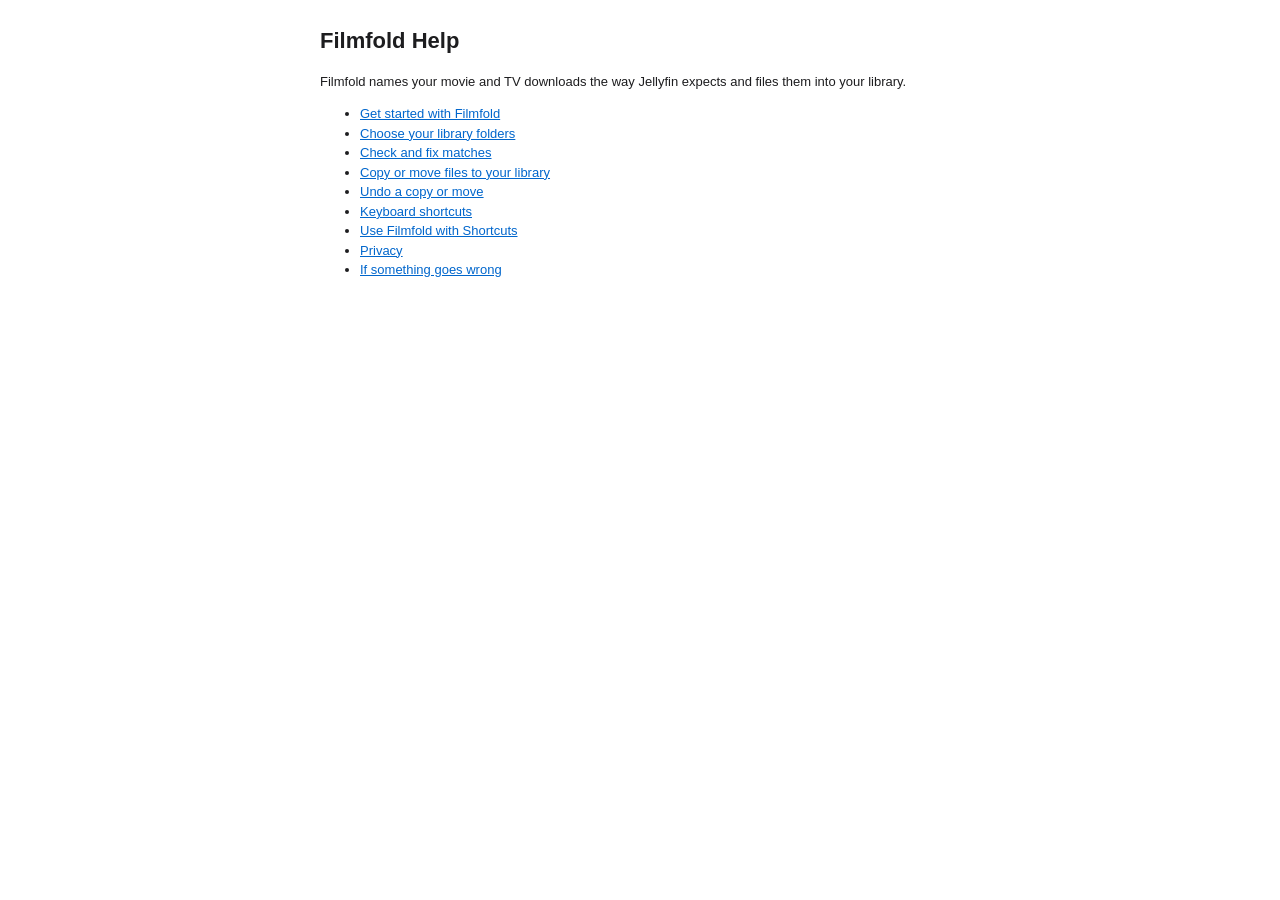
<file: Filmfold/Filmfold.help/Contents/Resources/en.lproj/index.html>
<!DOCTYPE html>
<html lang="en">
<head>
<meta charset="utf-8">
<meta name="viewport" content="width=device-width, initial-scale=1">
<title>Filmfold Help</title>
<meta name="AppleTitle" content="Filmfold Help">
<link rel="stylesheet" href="help.css">
</head>
<body>
<h1>Filmfold Help</h1>
<p>Filmfold names your movie and TV downloads the way Jellyfin expects and files them into your library.</p>
<ul>
<li><a href="getting-started.html">Get started with Filmfold</a></li>
<li><a href="library-folders.html">Choose your library folders</a></li>
<li><a href="matches.html">Check and fix matches</a></li>
<li><a href="copy-or-move.html">Copy or move files to your library</a></li>
<li><a href="undo.html">Undo a copy or move</a></li>
<li><a href="keyboard-shortcuts.html">Keyboard shortcuts</a></li>
<li><a href="shortcuts-app.html">Use Filmfold with Shortcuts</a></li>
<li><a href="privacy.html">Privacy</a></li>
<li><a href="troubleshooting.html">If something goes wrong</a></li>
</ul>
</body>
</html>
</file>
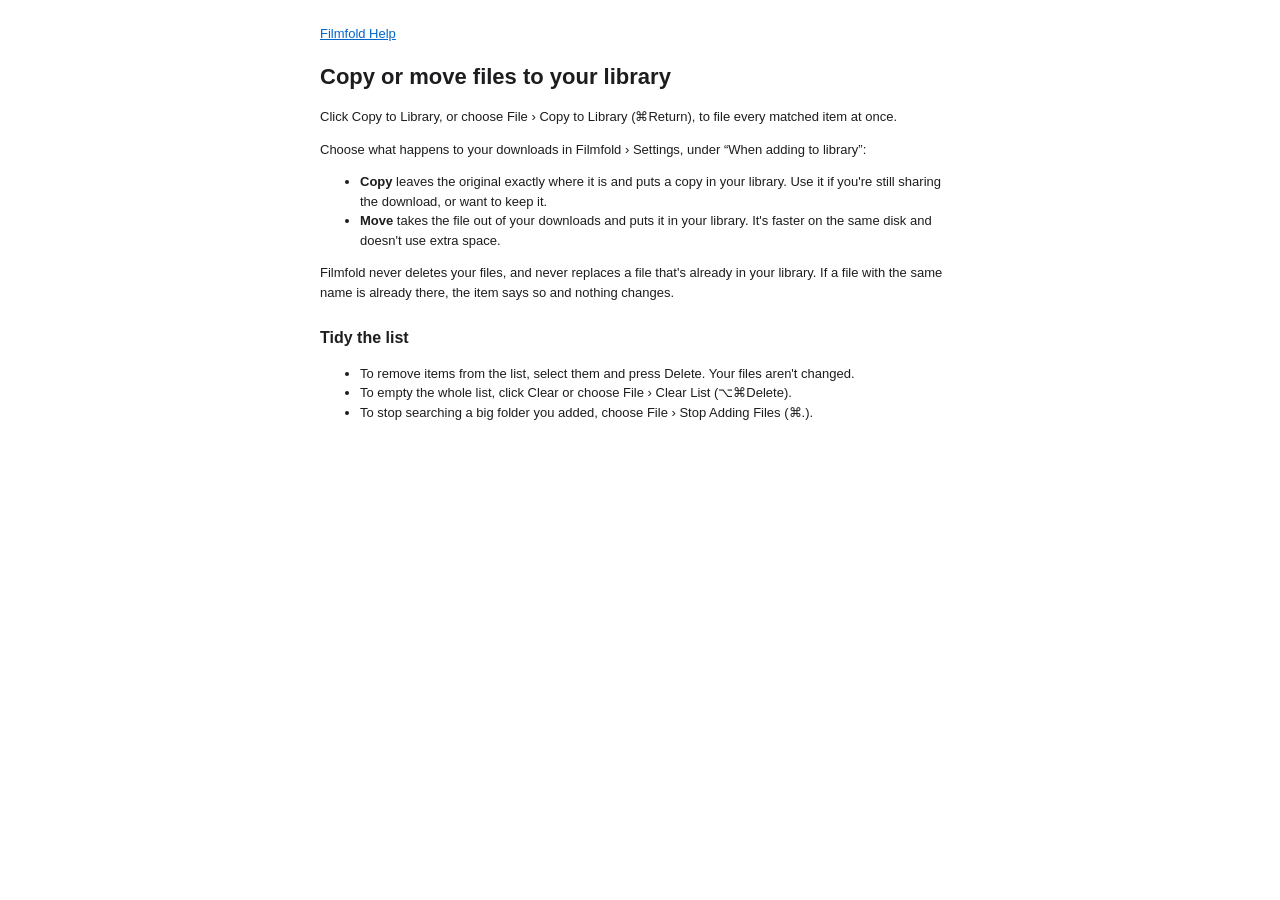
<file: Filmfold/Filmfold.help/Contents/Resources/en.lproj/copy-or-move.html>
<!DOCTYPE html>
<html lang="en">
<head>
<meta charset="utf-8">
<meta name="viewport" content="width=device-width, initial-scale=1">
<title>Copy or move files to your library</title>
<meta name="description" content="Copy or move files to your library">
<link rel="stylesheet" href="help.css">
</head>
<body>
<nav><a href="index.html">Filmfold Help</a></nav>
<h1>Copy or move files to your library</h1>
<p>Click Copy to Library, or choose File › Copy to Library (⌘Return), to file every matched item at once.</p>
<p>Choose what happens to your downloads in Filmfold › Settings, under “When adding to library”:</p>
<ul>
<li><strong>Copy</strong> leaves the original exactly where it is and puts a copy in your library. Use it if you're still sharing the download, or want to keep it.</li>
<li><strong>Move</strong> takes the file out of your downloads and puts it in your library. It's faster on the same disk and doesn't use extra space.</li>
</ul>
<p>Filmfold never deletes your files, and never replaces a file that's already in your library. If a file with the same name is already there, the item says so and nothing changes.</p>
<h2>Tidy the list</h2>
<ul>
<li>To remove items from the list, select them and press Delete. Your files aren't changed.</li>
<li>To empty the whole list, click Clear or choose File › Clear List (⌥⌘Delete).</li>
<li>To stop searching a big folder you added, choose File › Stop Adding Files (⌘.).</li>
</ul>
</body>
</html>
</file>
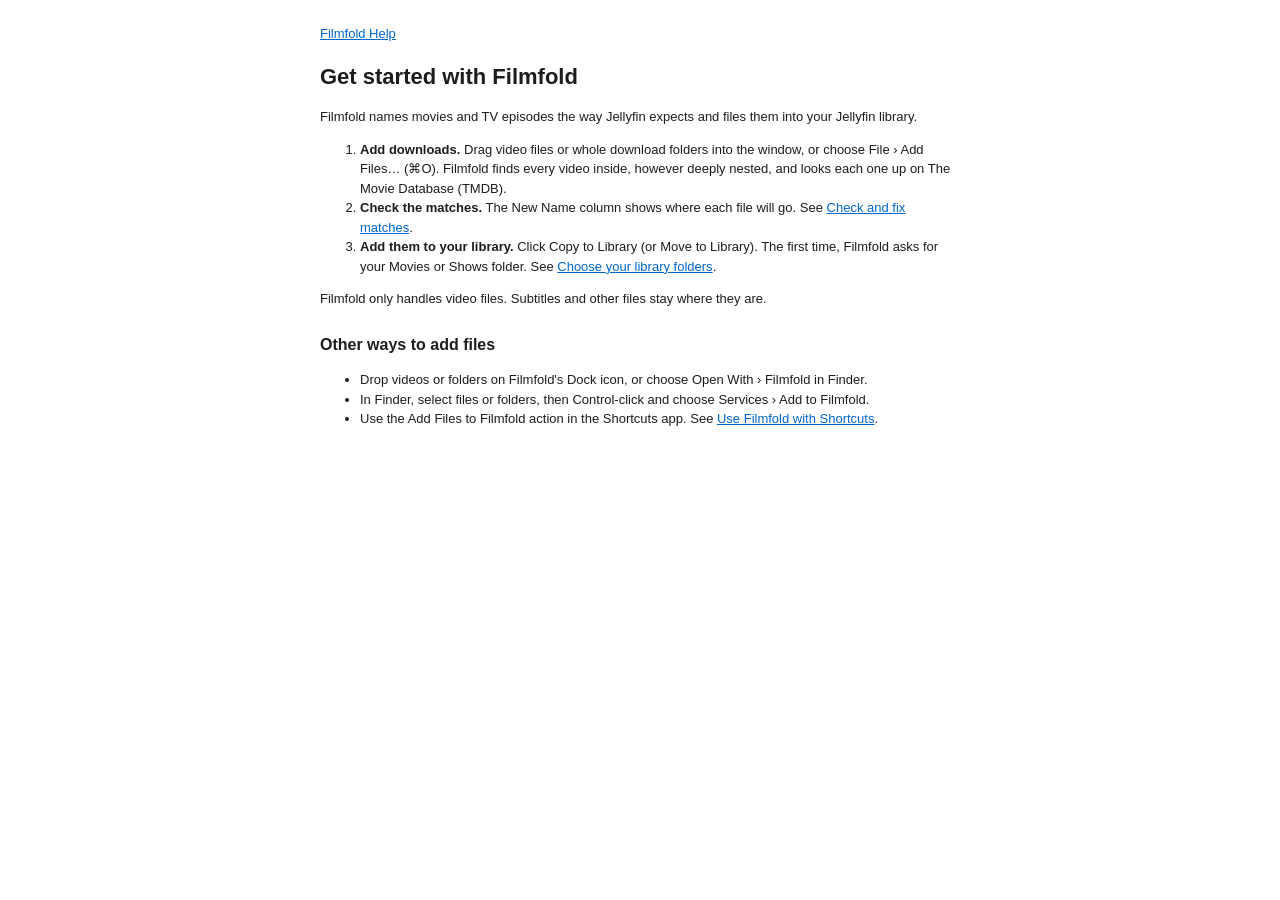
<file: Filmfold/Filmfold.help/Contents/Resources/en.lproj/getting-started.html>
<!DOCTYPE html>
<html lang="en">
<head>
<meta charset="utf-8">
<meta name="viewport" content="width=device-width, initial-scale=1">
<title>Get started with Filmfold</title>
<meta name="description" content="Get started with Filmfold">
<link rel="stylesheet" href="help.css">
</head>
<body>
<nav><a href="index.html">Filmfold Help</a></nav>
<h1>Get started with Filmfold</h1>
<p>Filmfold names movies and TV episodes the way Jellyfin expects and files them into your Jellyfin library.</p>
<ol>
<li><strong>Add downloads.</strong> Drag video files or whole download folders into the window, or choose File › Add Files… (⌘O). Filmfold finds every video inside, however deeply nested, and looks each one up on The Movie Database (TMDB).</li>
<li><strong>Check the matches.</strong> The New Name column shows where each file will go. See <a href="matches.html">Check and fix matches</a>.</li>
<li><strong>Add them to your library.</strong> Click Copy to Library (or Move to Library). The first time, Filmfold asks for your Movies or Shows folder. See <a href="library-folders.html">Choose your library folders</a>.</li>
</ol>
<p>Filmfold only handles video files. Subtitles and other files stay where they are.</p>
<h2>Other ways to add files</h2>
<ul>
<li>Drop videos or folders on Filmfold's Dock icon, or choose Open With › Filmfold in Finder.</li>
<li>In Finder, select files or folders, then Control-click and choose Services › Add to Filmfold.</li>
<li>Use the Add Files to Filmfold action in the Shortcuts app. See <a href="shortcuts-app.html">Use Filmfold with Shortcuts</a>.</li>
</ul>
</body>
</html>
</file>
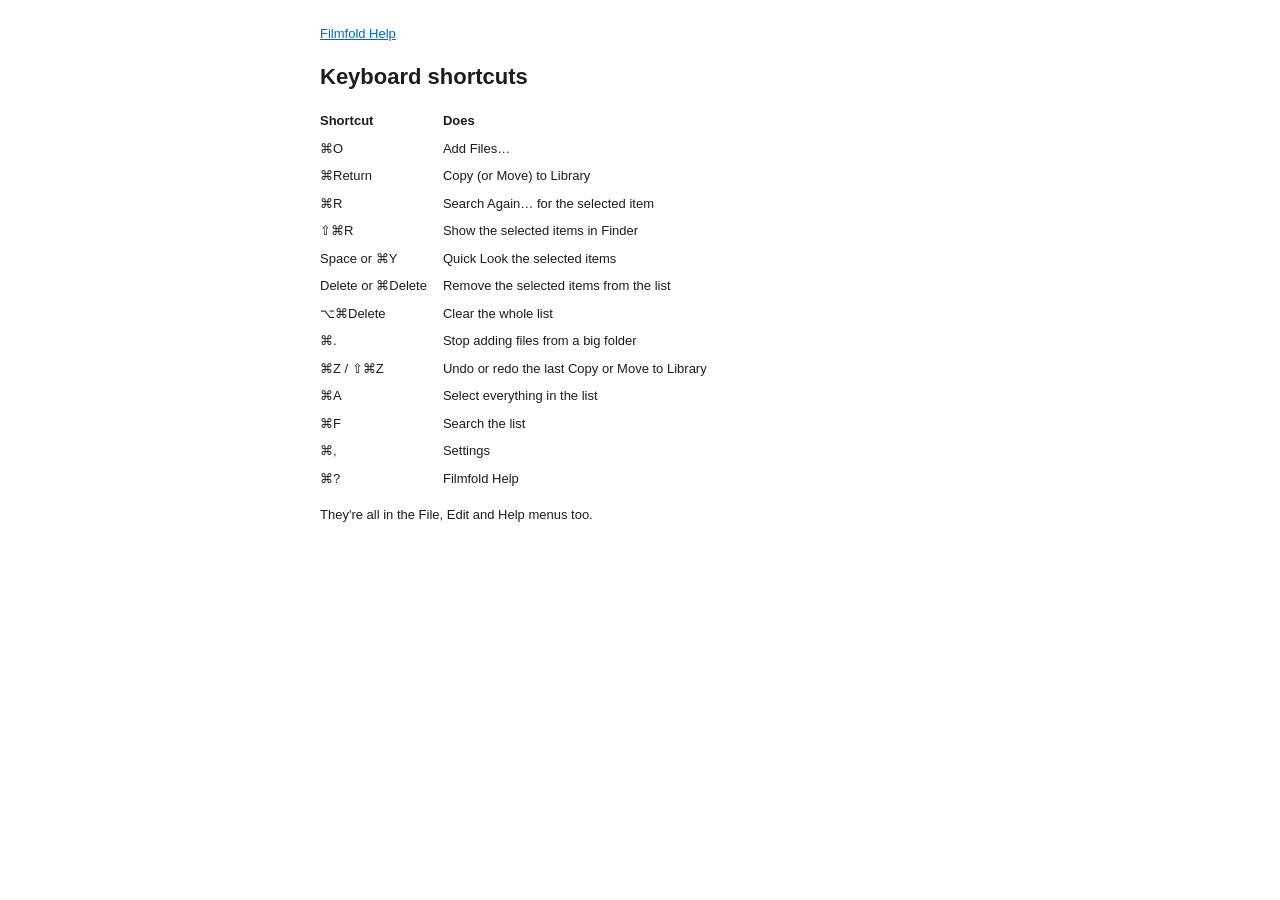
<file: Filmfold/Filmfold.help/Contents/Resources/en.lproj/keyboard-shortcuts.html>
<!DOCTYPE html>
<html lang="en">
<head>
<meta charset="utf-8">
<meta name="viewport" content="width=device-width, initial-scale=1">
<title>Keyboard shortcuts</title>
<meta name="description" content="Keyboard shortcuts">
<link rel="stylesheet" href="help.css">
</head>
<body>
<nav><a href="index.html">Filmfold Help</a></nav>
<h1>Keyboard shortcuts</h1>
<table>
<tr><th>Shortcut</th><th>Does</th></tr>
<tr><td>⌘O</td><td>Add Files…</td></tr>
<tr><td>⌘Return</td><td>Copy (or Move) to Library</td></tr>
<tr><td>⌘R</td><td>Search Again… for the selected item</td></tr>
<tr><td>⇧⌘R</td><td>Show the selected items in Finder</td></tr>
<tr><td>Space or ⌘Y</td><td>Quick Look the selected items</td></tr>
<tr><td>Delete or ⌘Delete</td><td>Remove the selected items from the list</td></tr>
<tr><td>⌥⌘Delete</td><td>Clear the whole list</td></tr>
<tr><td>⌘.</td><td>Stop adding files from a big folder</td></tr>
<tr><td>⌘Z / ⇧⌘Z</td><td>Undo or redo the last Copy or Move to Library</td></tr>
<tr><td>⌘A</td><td>Select everything in the list</td></tr>
<tr><td>⌘F</td><td>Search the list</td></tr>
<tr><td>⌘,</td><td>Settings</td></tr>
<tr><td>⌘?</td><td>Filmfold Help</td></tr>
</table>
<p>They're all in the File, Edit and Help menus too.</p>
</body>
</html>
</file>
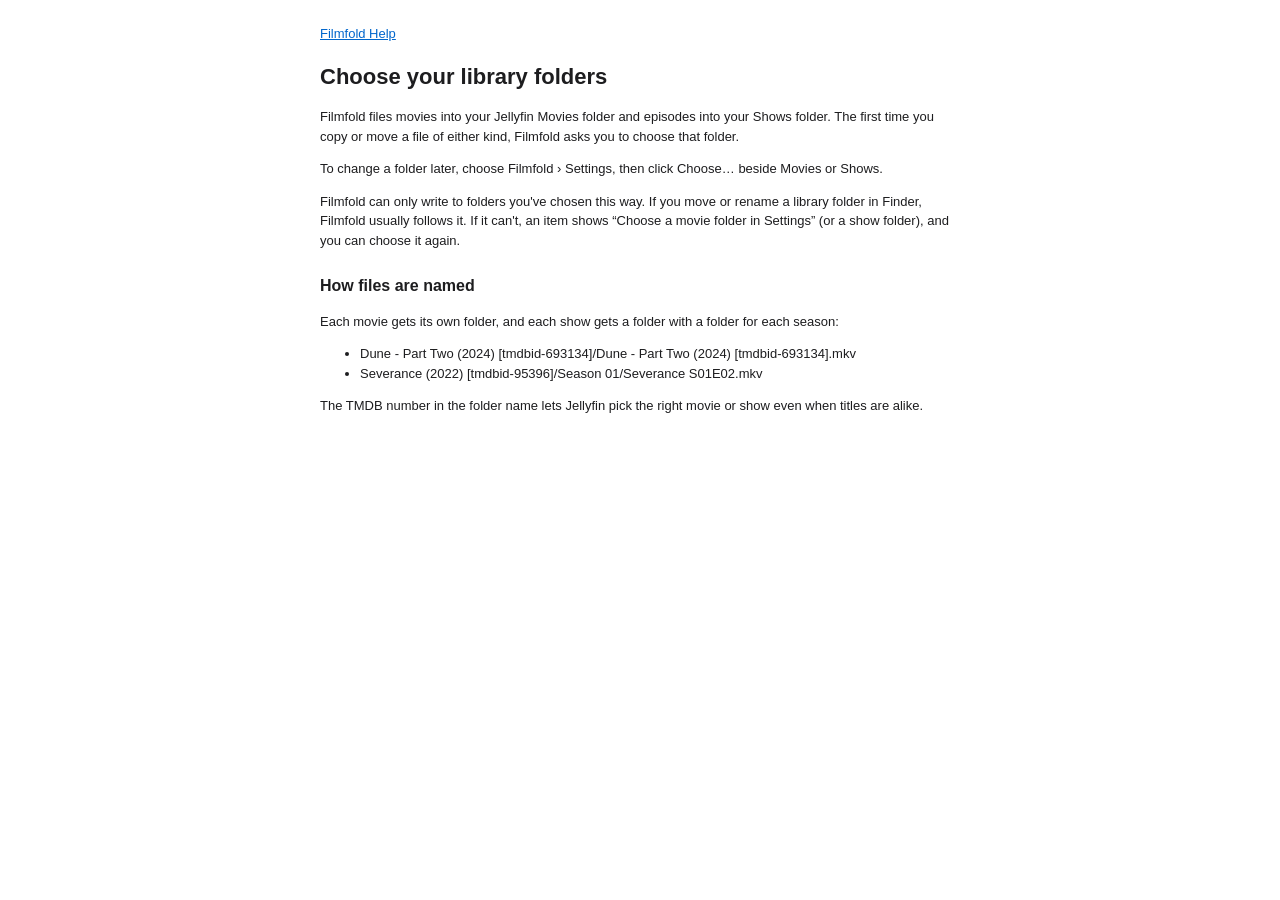
<file: Filmfold/Filmfold.help/Contents/Resources/en.lproj/library-folders.html>
<!DOCTYPE html>
<html lang="en">
<head>
<meta charset="utf-8">
<meta name="viewport" content="width=device-width, initial-scale=1">
<title>Choose your library folders</title>
<meta name="description" content="Choose your library folders">
<link rel="stylesheet" href="help.css">
</head>
<body>
<nav><a href="index.html">Filmfold Help</a></nav>
<h1>Choose your library folders</h1>
<p>Filmfold files movies into your Jellyfin Movies folder and episodes into your Shows folder. The first time you copy or move a file of either kind, Filmfold asks you to choose that folder.</p>
<p>To change a folder later, choose Filmfold › Settings, then click Choose… beside Movies or Shows.</p>
<p>Filmfold can only write to folders you've chosen this way. If you move or rename a library folder in Finder, Filmfold usually follows it. If it can't, an item shows “Choose a movie folder in Settings” (or a show folder), and you can choose it again.</p>
<h2>How files are named</h2>
<p>Each movie gets its own folder, and each show gets a folder with a folder for each season:</p>
<ul>
<li>Dune - Part Two (2024) [tmdbid-693134]/Dune - Part Two (2024) [tmdbid-693134].mkv</li>
<li>Severance (2022) [tmdbid-95396]/Season 01/Severance S01E02.mkv</li>
</ul>
<p>The TMDB number in the folder name lets Jellyfin pick the right movie or show even when titles are alike.</p>
</body>
</html>
</file>
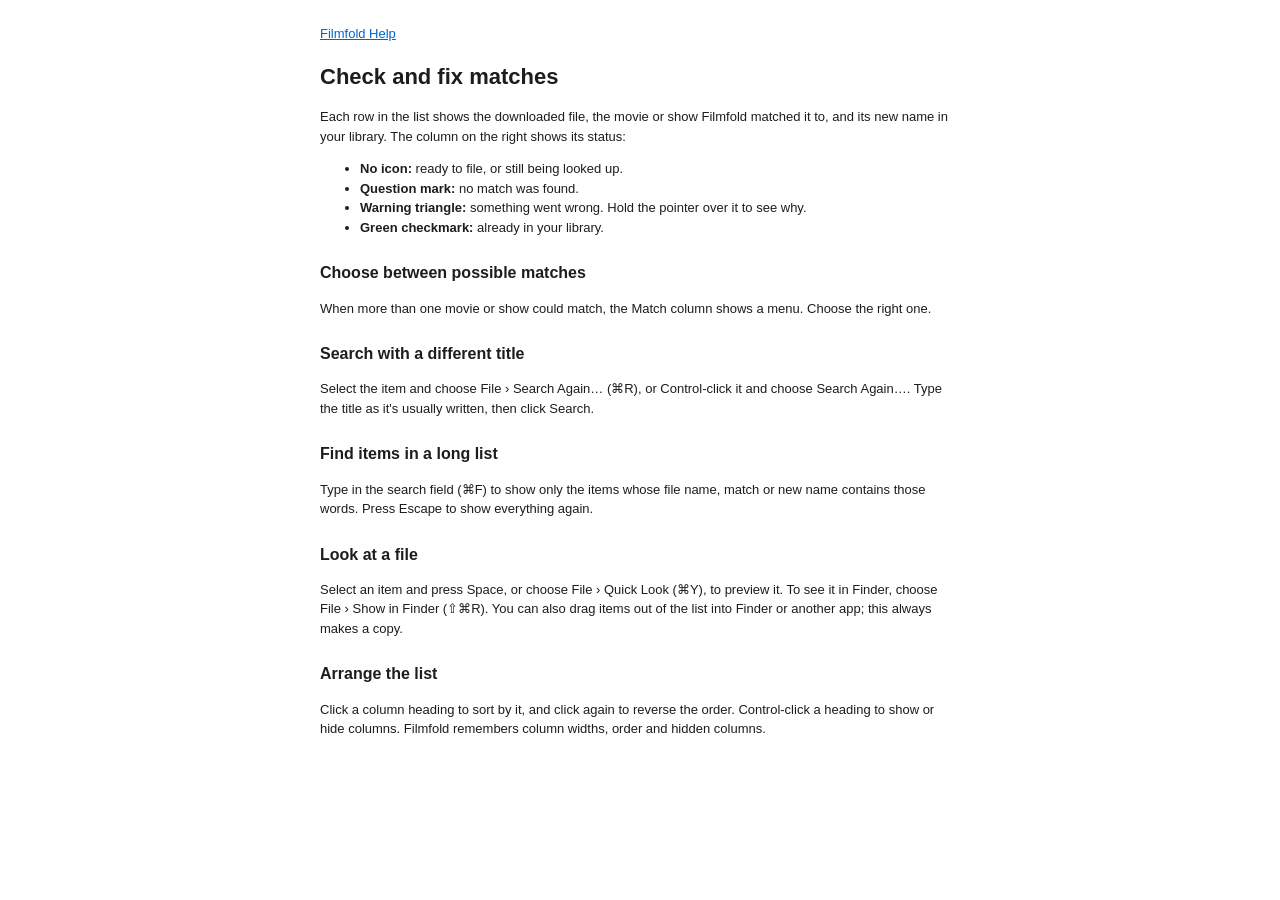
<file: Filmfold/Filmfold.help/Contents/Resources/en.lproj/matches.html>
<!DOCTYPE html>
<html lang="en">
<head>
<meta charset="utf-8">
<meta name="viewport" content="width=device-width, initial-scale=1">
<title>Check and fix matches</title>
<meta name="description" content="Check and fix matches">
<link rel="stylesheet" href="help.css">
</head>
<body>
<nav><a href="index.html">Filmfold Help</a></nav>
<h1>Check and fix matches</h1>
<p>Each row in the list shows the downloaded file, the movie or show Filmfold matched it to, and its new name in your library. The column on the right shows its status:</p>
<ul>
<li><strong>No icon:</strong> ready to file, or still being looked up.</li>
<li><strong>Question mark:</strong> no match was found.</li>
<li><strong>Warning triangle:</strong> something went wrong. Hold the pointer over it to see why.</li>
<li><strong>Green checkmark:</strong> already in your library.</li>
</ul>
<h2>Choose between possible matches</h2>
<p>When more than one movie or show could match, the Match column shows a menu. Choose the right one.</p>
<h2>Search with a different title</h2>
<p>Select the item and choose File › Search Again… (⌘R), or Control-click it and choose Search Again…. Type the title as it's usually written, then click Search.</p>
<h2>Find items in a long list</h2>
<p>Type in the search field (⌘F) to show only the items whose file name, match or new name contains those words. Press Escape to show everything again.</p>
<h2>Look at a file</h2>
<p>Select an item and press Space, or choose File › Quick Look (⌘Y), to preview it. To see it in Finder, choose File › Show in Finder (⇧⌘R). You can also drag items out of the list into Finder or another app; this always makes a copy.</p>
<h2>Arrange the list</h2>
<p>Click a column heading to sort by it, and click again to reverse the order. Control-click a heading to show or hide columns. Filmfold remembers column widths, order and hidden columns.</p>
</body>
</html>
</file>
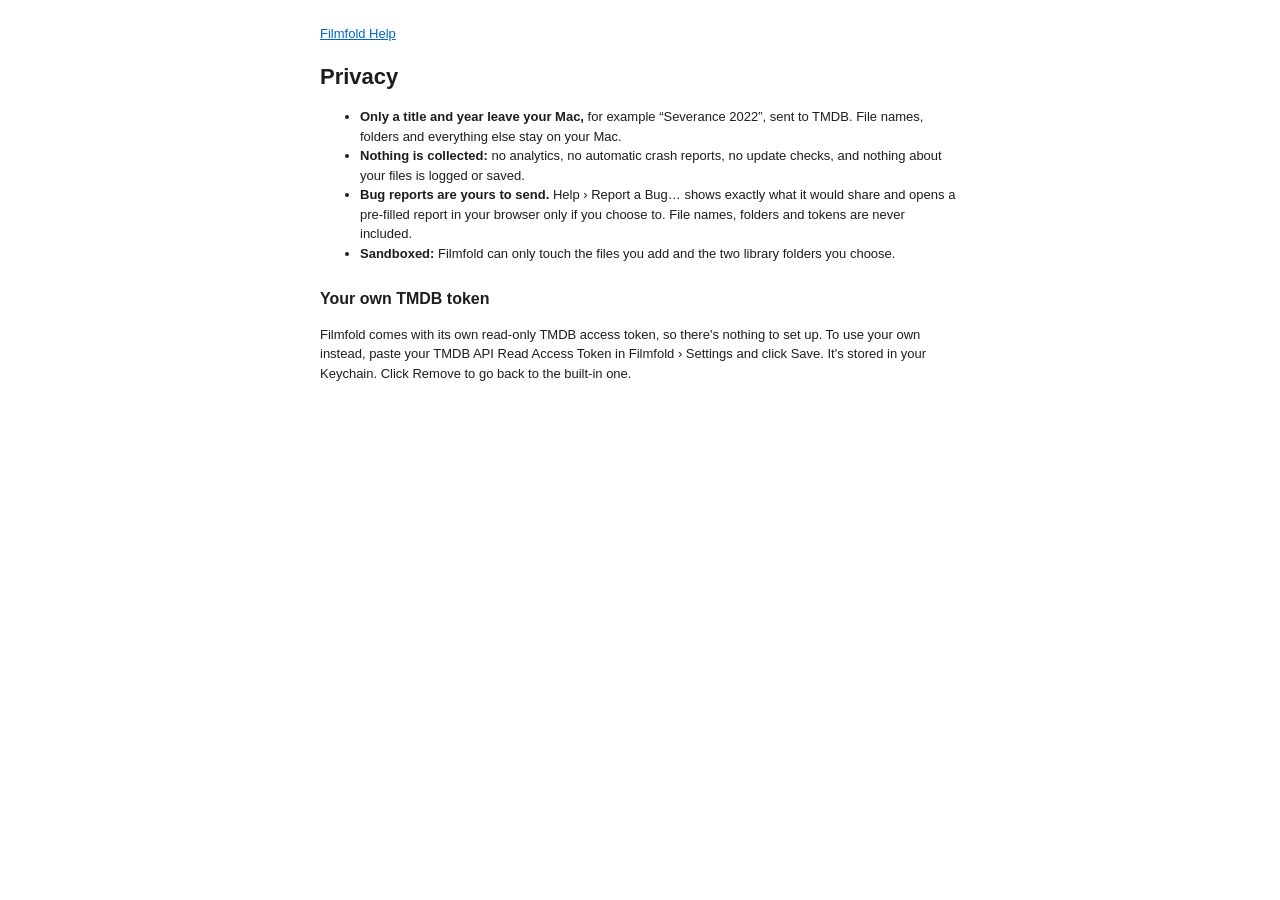
<file: Filmfold/Filmfold.help/Contents/Resources/en.lproj/privacy.html>
<!DOCTYPE html>
<html lang="en">
<head>
<meta charset="utf-8">
<meta name="viewport" content="width=device-width, initial-scale=1">
<title>Privacy</title>
<meta name="description" content="Privacy">
<link rel="stylesheet" href="help.css">
</head>
<body>
<nav><a href="index.html">Filmfold Help</a></nav>
<h1>Privacy</h1>
<ul>
<li><strong>Only a title and year leave your Mac,</strong> for example “Severance 2022”, sent to TMDB. File names, folders and everything else stay on your Mac.</li>
<li><strong>Nothing is collected:</strong> no analytics, no automatic crash reports, no update checks, and nothing about your files is logged or saved.</li>
<li><strong>Bug reports are yours to send.</strong> Help › Report a Bug… shows exactly what it would share and opens a pre-filled report in your browser only if you choose to. File names, folders and tokens are never included.</li>
<li><strong>Sandboxed:</strong> Filmfold can only touch the files you add and the two library folders you choose.</li>
</ul>
<h2>Your own TMDB token</h2>
<p>Filmfold comes with its own read-only TMDB access token, so there's nothing to set up. To use your own instead, paste your TMDB API Read Access Token in Filmfold › Settings and click Save. It's stored in your Keychain. Click Remove to go back to the built-in one.</p>
</body>
</html>
</file>
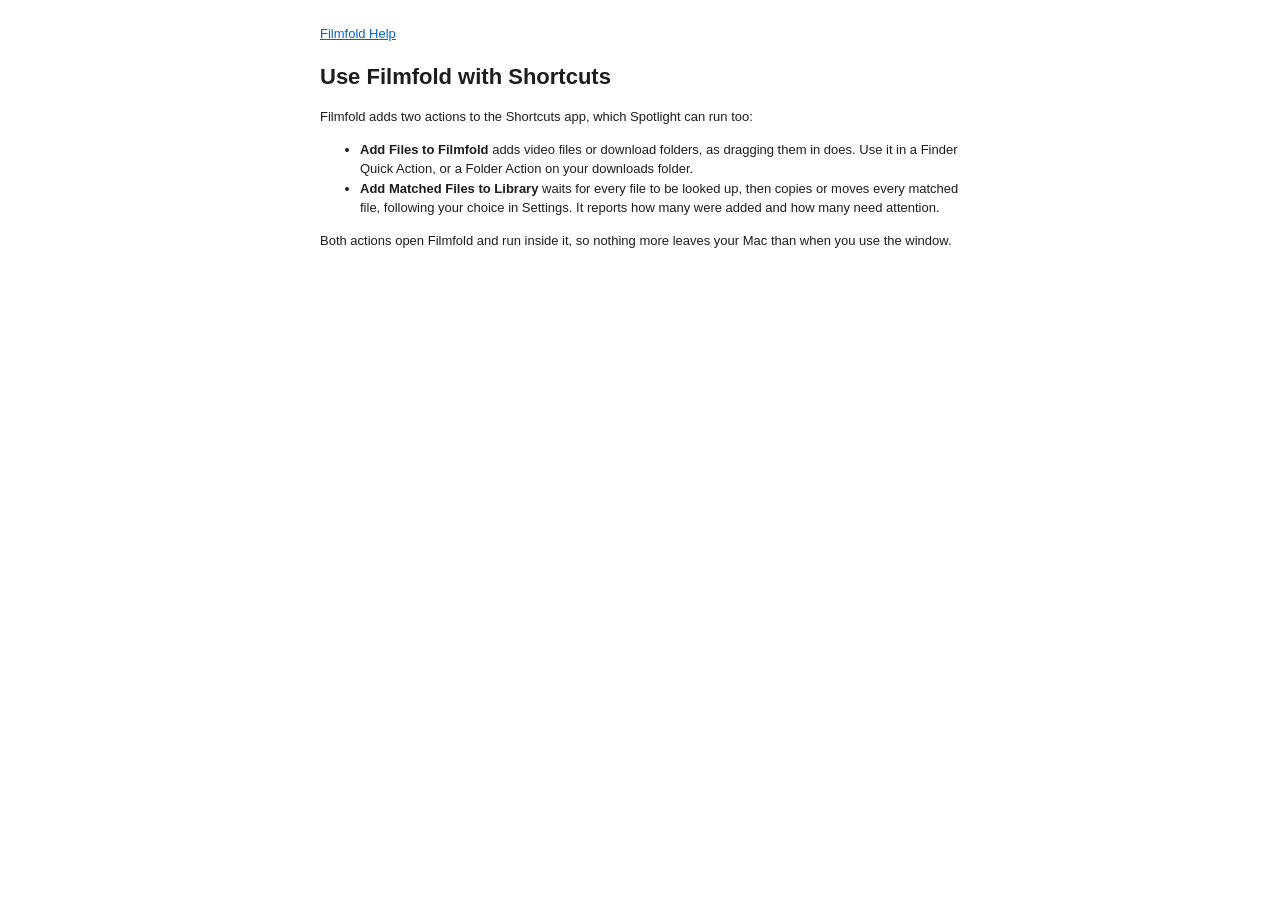
<file: Filmfold/Filmfold.help/Contents/Resources/en.lproj/shortcuts-app.html>
<!DOCTYPE html>
<html lang="en">
<head>
<meta charset="utf-8">
<meta name="viewport" content="width=device-width, initial-scale=1">
<title>Use Filmfold with Shortcuts</title>
<meta name="description" content="Use Filmfold with Shortcuts">
<link rel="stylesheet" href="help.css">
</head>
<body>
<nav><a href="index.html">Filmfold Help</a></nav>
<h1>Use Filmfold with Shortcuts</h1>
<p>Filmfold adds two actions to the Shortcuts app, which Spotlight can run too:</p>
<ul>
<li><strong>Add Files to Filmfold</strong> adds video files or download folders, as dragging them in does. Use it in a Finder Quick Action, or a Folder Action on your downloads folder.</li>
<li><strong>Add Matched Files to Library</strong> waits for every file to be looked up, then copies or moves every matched file, following your choice in Settings. It reports how many were added and how many need attention.</li>
</ul>
<p>Both actions open Filmfold and run inside it, so nothing more leaves your Mac than when you use the window.</p>
</body>
</html>
</file>
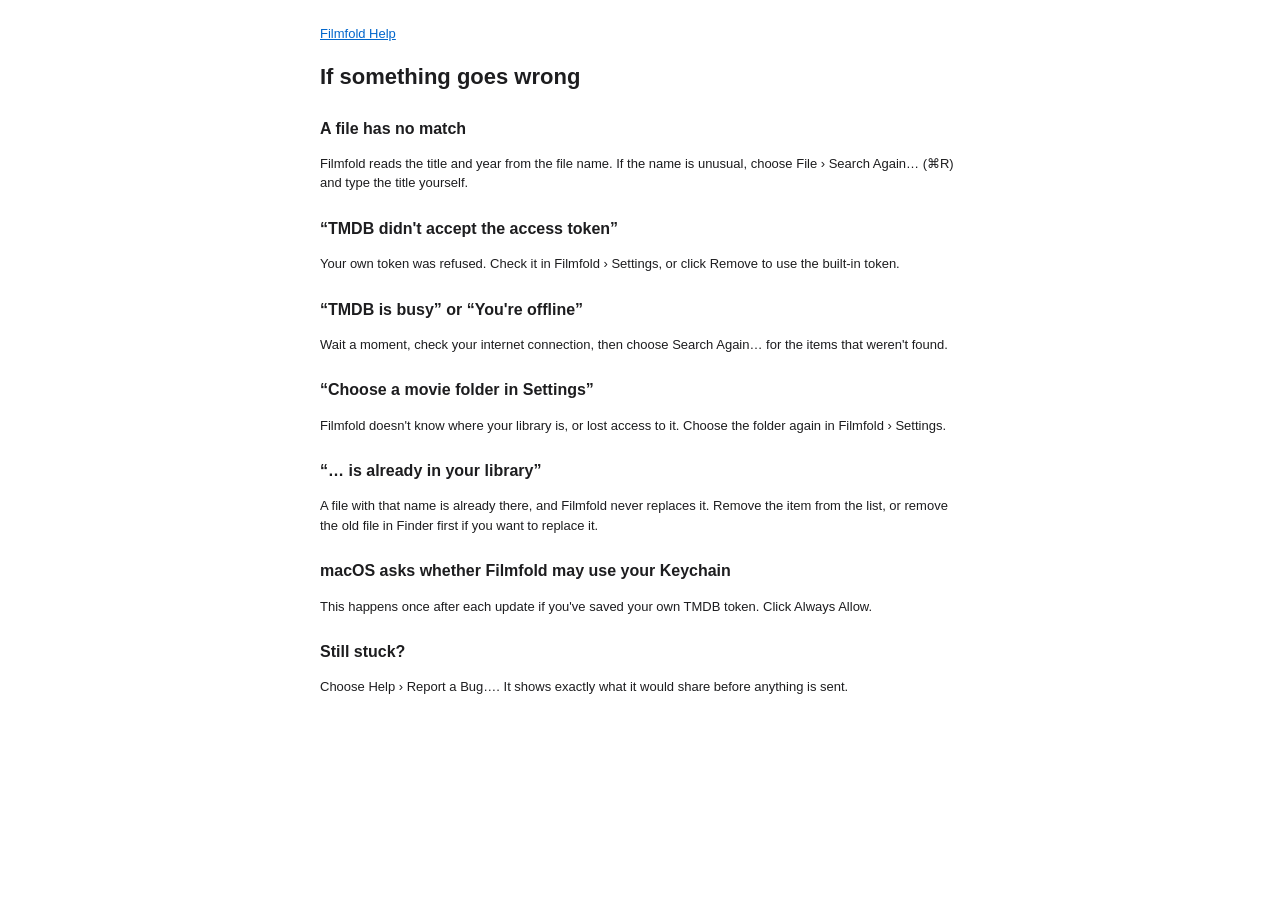
<file: Filmfold/Filmfold.help/Contents/Resources/en.lproj/troubleshooting.html>
<!DOCTYPE html>
<html lang="en">
<head>
<meta charset="utf-8">
<meta name="viewport" content="width=device-width, initial-scale=1">
<title>If something goes wrong</title>
<meta name="description" content="If something goes wrong">
<link rel="stylesheet" href="help.css">
</head>
<body>
<nav><a href="index.html">Filmfold Help</a></nav>
<h1>If something goes wrong</h1>
<h2>A file has no match</h2>
<p>Filmfold reads the title and year from the file name. If the name is unusual, choose File › Search Again… (⌘R) and type the title yourself.</p>
<h2>“TMDB didn't accept the access token”</h2>
<p>Your own token was refused. Check it in Filmfold › Settings, or click Remove to use the built-in token.</p>
<h2>“TMDB is busy” or “You're offline”</h2>
<p>Wait a moment, check your internet connection, then choose Search Again… for the items that weren't found.</p>
<h2>“Choose a movie folder in Settings”</h2>
<p>Filmfold doesn't know where your library is, or lost access to it. Choose the folder again in Filmfold › Settings.</p>
<h2>“… is already in your library”</h2>
<p>A file with that name is already there, and Filmfold never replaces it. Remove the item from the list, or remove the old file in Finder first if you want to replace it.</p>
<h2>macOS asks whether Filmfold may use your Keychain</h2>
<p>This happens once after each update if you've saved your own TMDB token. Click Always Allow.</p>
<h2>Still stuck?</h2>
<p>Choose Help › Report a Bug…. It shows exactly what it would share before anything is sent.</p>
</body>
</html>
</file>
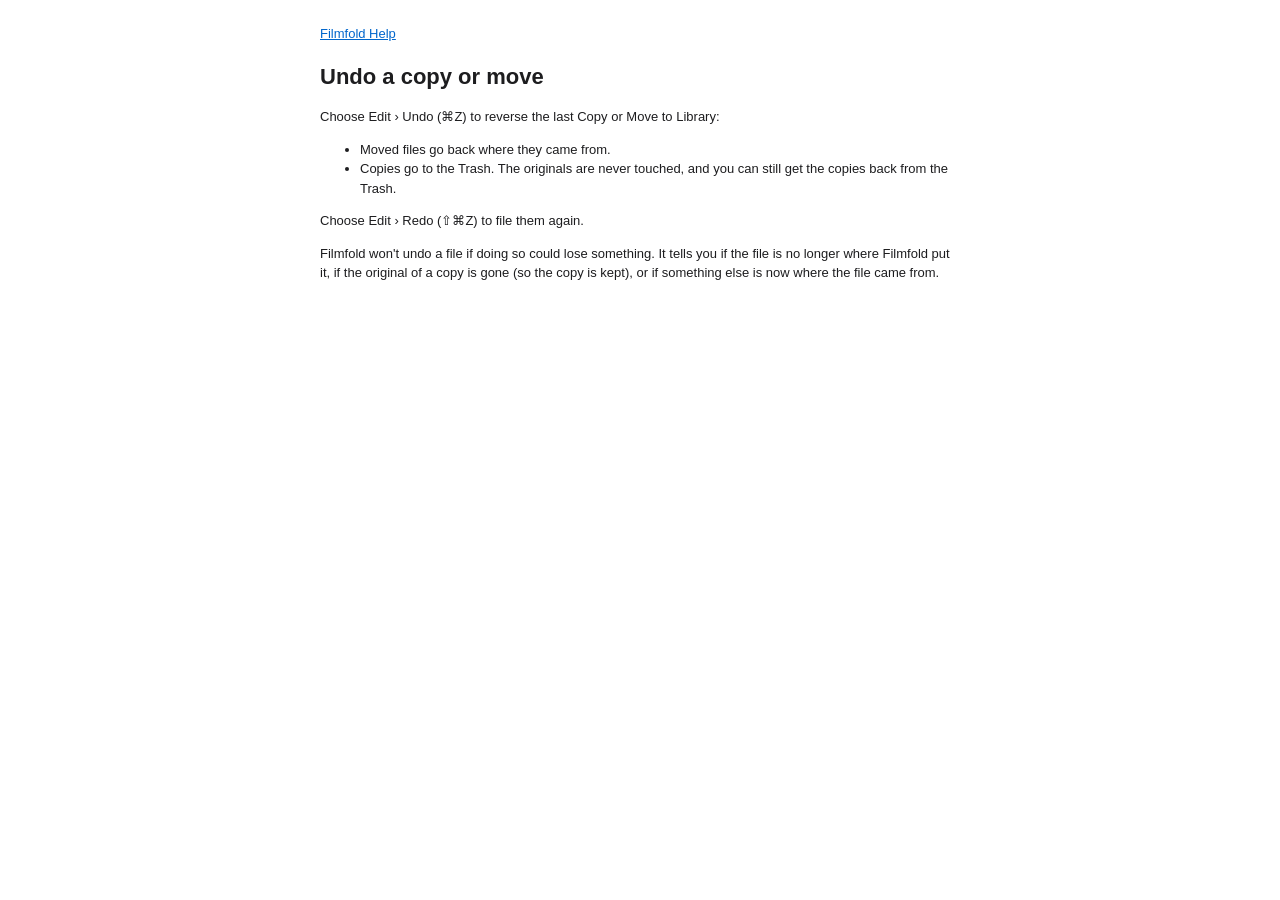
<file: Filmfold/Filmfold.help/Contents/Resources/en.lproj/undo.html>
<!DOCTYPE html>
<html lang="en">
<head>
<meta charset="utf-8">
<meta name="viewport" content="width=device-width, initial-scale=1">
<title>Undo a copy or move</title>
<meta name="description" content="Undo a copy or move">
<link rel="stylesheet" href="help.css">
</head>
<body>
<nav><a href="index.html">Filmfold Help</a></nav>
<h1>Undo a copy or move</h1>
<p>Choose Edit › Undo (⌘Z) to reverse the last Copy or Move to Library:</p>
<ul>
<li>Moved files go back where they came from.</li>
<li>Copies go to the Trash. The originals are never touched, and you can still get the copies back from the Trash.</li>
</ul>
<p>Choose Edit › Redo (⇧⌘Z) to file them again.</p>
<p>Filmfold won't undo a file if doing so could lose something. It tells you if the file is no longer where Filmfold put it, if the original of a copy is gone (so the copy is kept), or if something else is now where the file came from.</p>
</body>
</html>
</file>
<file: Filmfold/Filmfold.help/Contents/Resources/en.lproj/help.css>
body {
  font: 13px/1.5 -apple-system, sans-serif;
  color: #1d1d1f;
  background: #fff;
  max-width: 640px;
  margin: 24px auto;
  padding: 0 16px;
}
h1 { font-size: 22px; }
h2 { font-size: 16px; margin-top: 24px; }
a { color: #0066cc; }
kbd { font: inherit; }
table { border-collapse: collapse; }
td, th { text-align: left; padding: 4px 16px 4px 0; vertical-align: top; }
nav { margin-bottom: 16px; }
@media (prefers-color-scheme: dark) {
  body { color: #f5f5f7; background: #1e1e1e; }
  a { color: #4ea1ff; }
}
</file>
